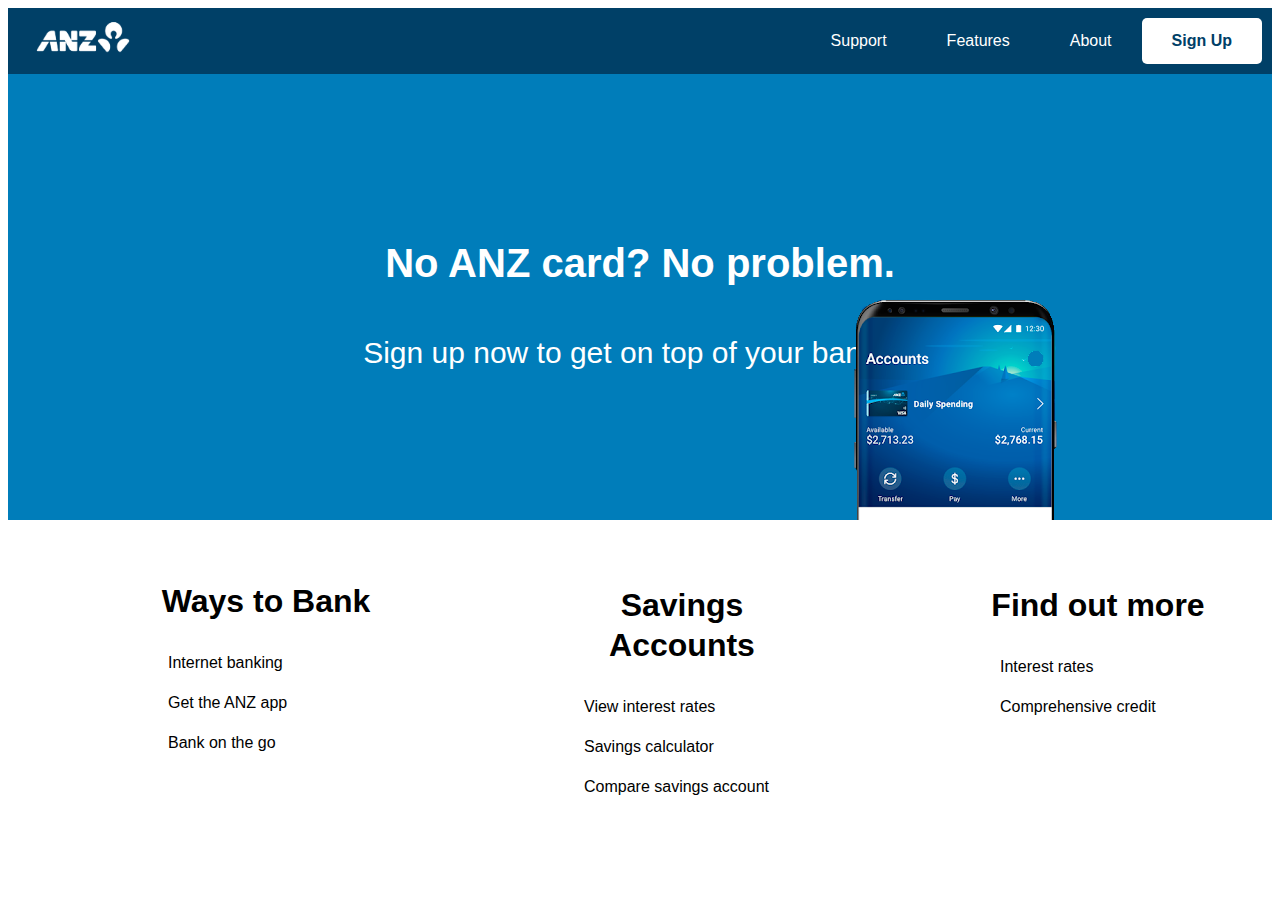
<file: 1. Landing page.html>
<!DOCTYPE html>
<html>

<head>
   <!-- Meta tags -->
   <meta charset="utf-8">
   <meta http-equiv="X-UA-Compatible" content="IE=edge">
   <meta name="viewport" content="width=device-width, initial-scale=1">
   <meta name="designer" content="Rob Dongas">
  
   <!-- Main CSS file -->
   <link rel="stylesheet" href="css/main.css" />

   <!-- Title -->
   <title>ANZ SignUp</title>
</head>



<body>
  
     

 <div class="navbar">
      <div class="logo">
            <img src="./img/ANZ_white_logo.png" alt="ANZ_white_logo" width="110px" height="80px">
         </div>
   <a href="2. Personal info.html" class="right"><strong>Sign Up</strong></a>
  <a href="#">About</a>
  <a href="#">Features</a>
  <a href="#">Support</a>
  
  
</div>

   <div class="header">
      <h1>No ANZ card? No problem.</h1>
      <p>Sign up now to get on top of your banking</p>
      <div class="Phone">
            <img src="./img/phone.png" alt="Home img">
         </div>
      
    </div>
     

    <div class="row">
         <div class="column">
               <H1>Ways to Bank</H1>
               <ul>
                           <li>Internet banking</li>
                                 <li>Get the ANZ app</li>
                                       <li>Bank on the go</li> 
               </ul>
         </div>
         <div class="column">
               <H1>Savings Accounts</H1>
               <ul>
                     <li>View interest rates</li>
                           <li>Savings calculator</li>
                                 <li>Compare savings account</li>
               </ul>
         </div>
         <div class="column">
               <H1>Find out more</H1>
            <ul>
               <li>Interest rates</li>
               <li>Comprehensive credit </li>
            </ul>
         </div>
       </div>
</body>

</html>
</file>
<file: css/main.css>
/* Header for home page */

.header {
    padding: 120px; 
    text-align: left;
    background: #007DBA; 
    color: white; 
  }
 
  .header div,phone{
    position: relative;
    float: right;
    margin-top: -130px;
    margin-right: -50px;
  }
      /* Header and nav bar for profile pages 1 and 2 */

  .header2 {
    padding: 150px; 
    text-align: center; 
    background: #007DBA; 
    color: white; 
  }
  .header2 div,bar1 {
   align-content: center;
   margin-top: -130px; 
   position: relative;
  
    }
      /* Header and nav bar for verification page 2 */
    .header3 {
      padding: 180px; 
      text-align: center; 
      background: #007DBA; 
      color: white; 
    }

   .header3 div,navbar2 {
      align-content: center;
      margin-top: -380px; 
      position: relative;
    }

    
    /* Header and nav bar for membership page */
     
  
    .header4 {
      padding: 200px; 
      text-align: left;
      background: #007DBA; 
      color: white; 
    }
    .header4 div.bar3 {
      align-content: center;
      margin-top: -180px;  
      position: relative;
  
    }

    .header4 div,phone{
    position: relative;
    float: right;
    margin-top: -50px;
    margin-right: 260px;
  }

  /* Increase the font size of the <h1> element */
  .header h1 {
    font-size: 40px;
    
  }

  .header p {
    font-size: 30px;
  }
  
  body {
	font-family: "Lato", sans-serif;
}
  /* Style the top navigation bar */
.navbar {
    overflow: hidden; 
    background-color: #004067; 
    padding: 10px;
    position: sticky;
    
  }
      
/* Positioning logo */

.navbar div.logo {
  float: left;
  margin-top: -20px;
  margin-left: 10px;
  position: absolute 

  }
  

  @media screen and (max-width: 400px) { /* making the layout responsive when the screen is less than 400px */ 
    .navbar a {
      float: none;
      width: 100%;
      
    }
  } 
    /* Styling the navigation bar links */
.navbar a { 
    float: right; 
    display: block; 
    color: white; 
    text-align: center; 
    padding: 14px 30px; 
    text-decoration: none; 
    border-radius: 5px;

  }
  
  /* Right-aligned link */
  .navbar a.right {
    float: right; /* Float a link to the right */
    background-color: white;
    color: #004067;
    border-radius: 5px;


  }
  
  /* Change color on hover/mouse-over */
  .navbar a:hover {
    background-color: #ddd; /* Grey background color */
    color: black; /* Black text color */
  }
  
  /* Ensure proper sizing */
* {
    box-sizing: border-box;
  }

  /* Home page "content" */
   .column {
    float: left;
    width: 25%;
    padding: 20px;
    margin-left: 100px;
  }

  .column,ul {
    list-style: none;
    line-height: 40px;

  }
  
  /* Clear floats after the columns */
  .row:after {
    content: "";
    display: table;
    clear: both;
  }
  



  /*Making the layout responsive when the screen is less than 600px the columns stack on top of each other */
  @media screen and (max-width: 600px) {
    .column {
      width: 100%;
    }
  }
  
  /* making the layout responsive when the screen is less than 400px */
  @media screen and (max-width: 400px) {
    .navbar a {
      float: none;
      width: 100%;
    }
  }

/* Styling the next button for each page */
  .next {
    background-color: #81C9EC;
    border: none;
    color: white;
    padding-left: 120px;
    padding-right: 120px;
    padding-top: 20px;
    padding-bottom: 20px;
    text-align: center;
    text-decoration: none;
    display: inline-block;
    font-size: 20px;
    margin: 20px 570px;
    border-radius: 12px;
  }

/* Styling the Back button for each page */
  .back {
    color: white;
    text-decoration: none;
    padding: 8px 16px;
    background-color: #BCC6CC;
    font-size: 20px;
    display: inline-block;
    margin: -5px 570px;
    border-radius: 12px;
    padding-left: 120px;
    padding-right: 120px;
    padding-top: 20px;
    padding-bottom: 20px;
    text-align: center;


  }
 
  /* Styling the next inputs for each page */

  form {
    max-width: 600px;
    margin: 0 auto;
  }
  
  form * {
    box-sizing: border-box;
  }
  
  /* Styling the inputs for text */
  input[type=text], select {
    padding: 12px 20px;
    display: block;
    border: 1px solid #ccc;
    border-radius: 4px;
    box-sizing: border-box;
    margin-left: 180px;
    width: 250px;
  }

    /* Styling the date picker inputs */
  input[type=date], select {
    padding: 12px 20px;
    display: block;
    border: 1px solid #ccc;
    border-radius: 4px;
    box-sizing: border-box;
    margin-left: 180px;
    width: 250px;
  }
  
/* Aligning the main text for the landing page and membership page */

 h1,p {
   text-align: center;
   padding-top: 20px;

 }
</file>
